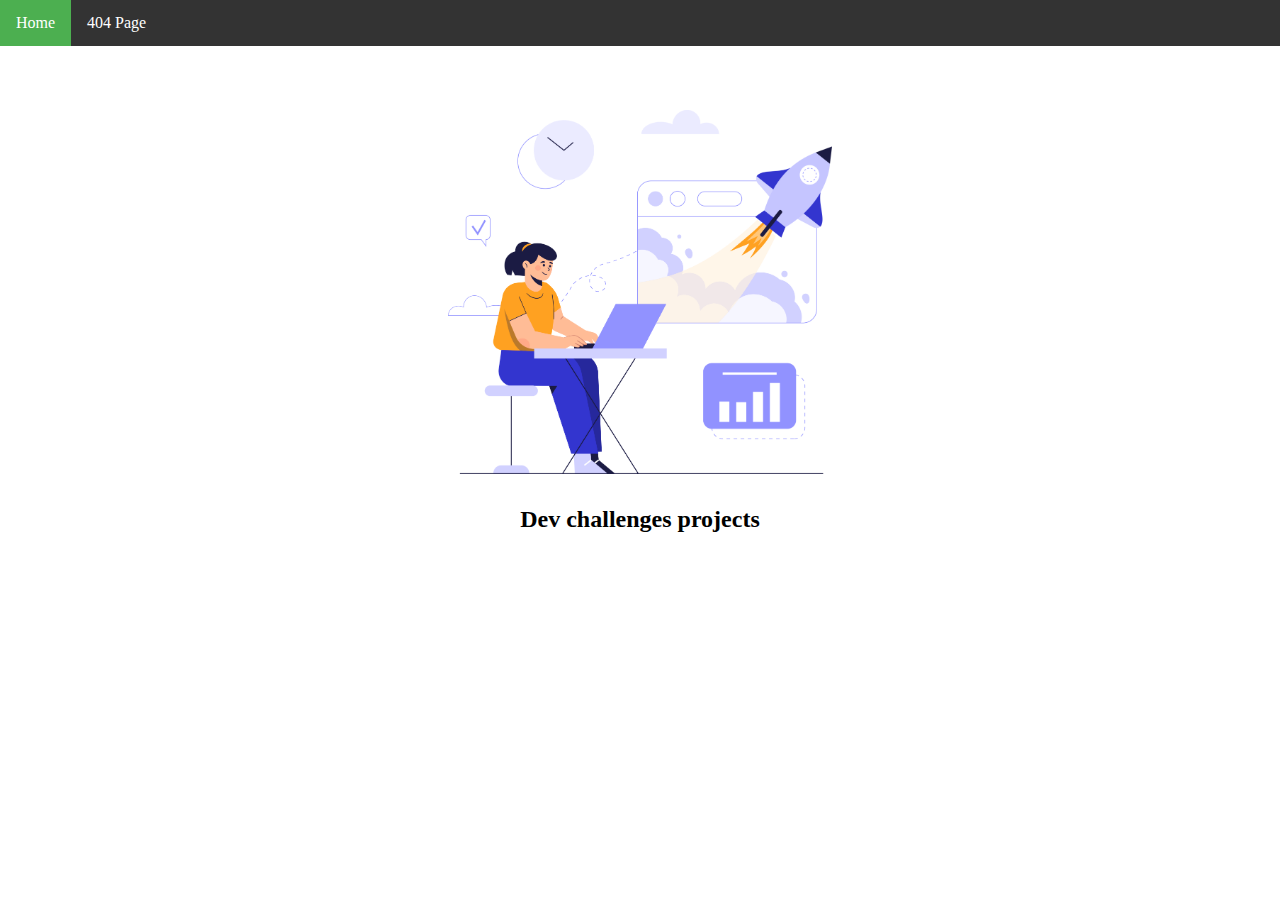
<file: index.html>
<!DOCTYPE html>
<html lang="en">

<head>
  <meta charset="UTF-8">
  <meta http-equiv="X-UA-Compatible" content="IE=edge">
  <meta name="viewport" content="width=device-width, initial-scale=1.0">
  <link rel="shortcut icon" href="assets/devchallenges.png">
  <link rel="stylesheet" href="https://cdnjs.cloudflare.com/ajax/libs/font-awesome/4.7.0/css/font-awesome.min.css">
  <link rel="stylesheet" href="styles/style.css">
  <title>devChallenges</title>
</head>

<body>

  <head>
    <nav>
      <ul class="nav-ul">
        <li><a class="active" href="#home">Home</a></li>
        <li><a href="404-page/index.html">404 Page</a></li>
      </ul>
    </nav>
  </head>
  <section>
    <img src="assets/puzzle.png" alt="Business vector created by jcomp - www.freepik.com">
    <h2>Dev challenges projects</h2>
    <footer>
      
    </footer>
  </section>
</body>

</html>
</file>
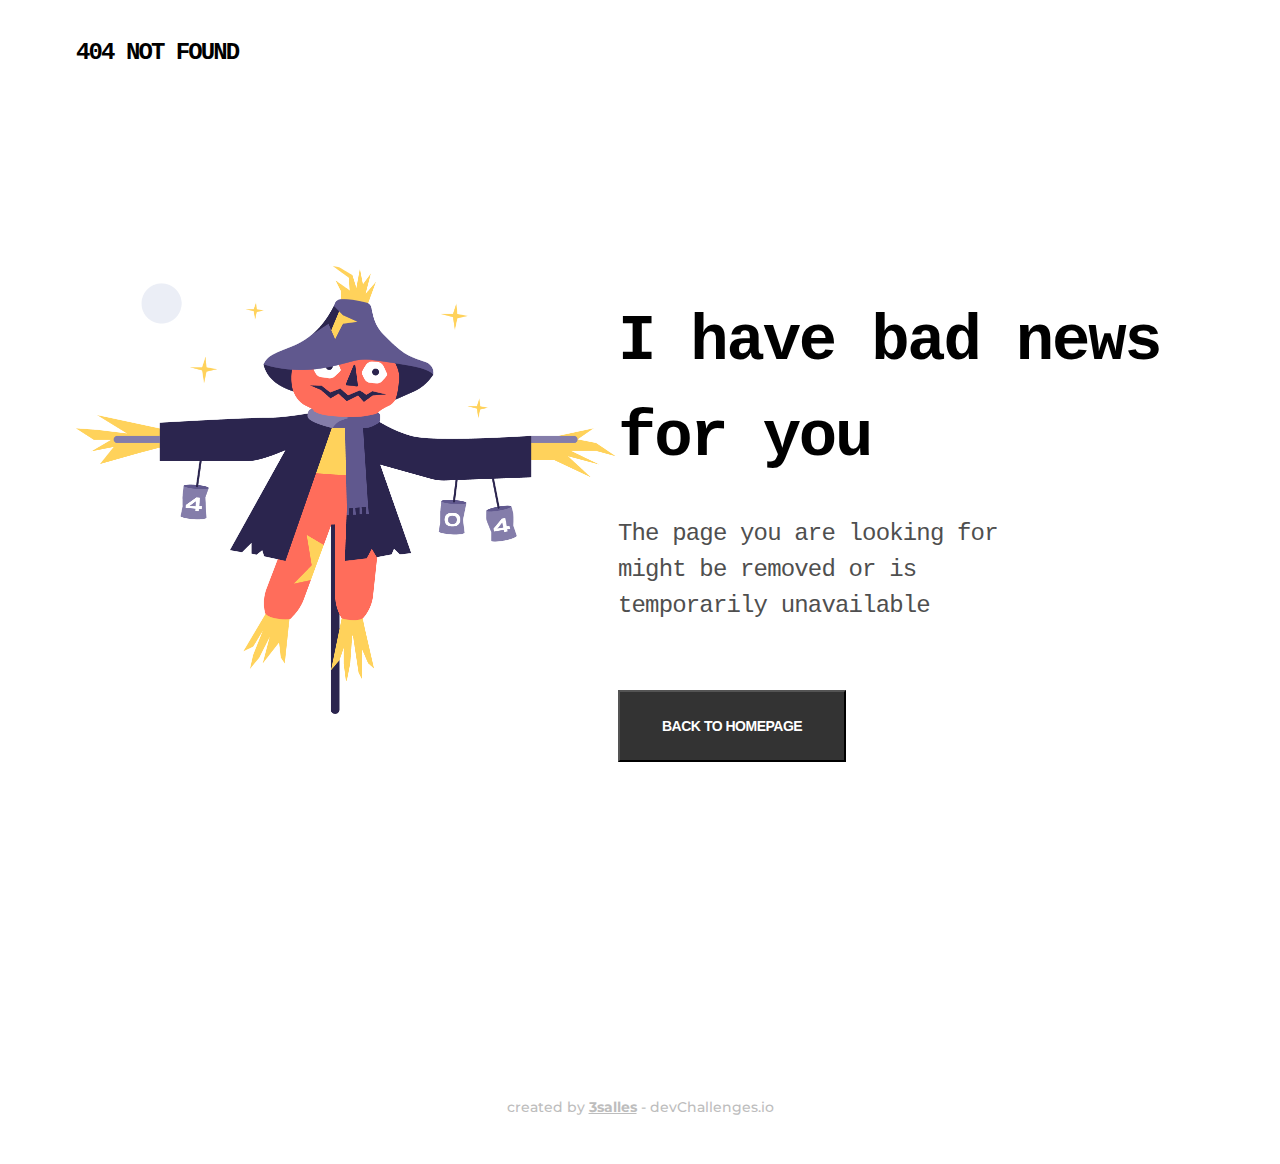
<file: 404-page/index.html>
<!DOCTYPE html>
<html lang="en">

<head>
  <meta charset="UTF-8">
  <meta http-equiv="X-UA-Compatible" content="IE=edge">
  <meta name="viewport" content="width=device-width, initial-scale=1.0">
  <title>Devchallenge | Page Not Found</title>
  <link rel="preconnect" href="https://fonts.gstatic.com">
  <link rel="preconnect" href="https://fonts.gstatic.com">
  <link href="https://fonts.googleapis.com/css2?family=Montserrat:wght@500&display=swap" rel="stylesheet">
  <link rel="stylesheet" href="style.css">
</head>

<body>
  <header>
    <h1>404 Not Found</h1>
  </header>
  <section>
    <div class="image">
      <img src="assets/scarecrow.png" alt="Scarecrow image">
    </div>
    <div class="content">
      <h2>I have bad news for you</h2>
      <p>The page you are looking for might be removed or is temporarily unavailable</p>
      <button>Back to homepage</button>
    </div>
  </section>
  <footer>
    created by <a href="https://github.com/3salles">3salles</a> - devChallenges.io
  </footer>
</body>

</html>
</file>
<file: 404-page/style.css>
:root{
  --primary-color: #FFFFFF;
  --button-color: #333333;
  --text-color: #4F4F4F;
  --footer-color: #BDBDBD;
}
* {
  margin: 0;
  padding: 0;
  box-sizing: border-box;
}
body {
  font-family: 'Space Mono', monospace;
  background: var(--primary-color);
  padding: 2.5rem 4.75rem 1.5rem;
}
h1 {
  font-family: 'Inconsolata', monospace;
  font-weight: bold;
  font-size: 1.5rem;
  line-height: 1.625rem;
  letter-spacing: -0.08em;
  text-transform: uppercase;
}
h2 {
  font-weight: bold;
  font-size: 4rem;
  line-height: 6rem;
  letter-spacing: -0.035em;
  width: 36.625rem;
}
section {
  display: flex;
  align-items: center;
  justify-content: space-between;
  margin: 12.5rem 0 19.25rem;
}
.image {
  display: flex;
  align-items: center;
  justify-content: center;
  margin-bottom: 4.75rem;
}
img {
  height: 28rem;
  width: 33.75rem;
}
p{
  color: #4F4F4F;
  font-size: 1.5rem;
  line-height: 2.25rem;
  letter-spacing: -0.035em;
  margin-top: 1.875rem;
  width: 23.75rem;
}
button {
  margin-top: 4.125rem;
  padding: 1.5rem 2.625rem;
  font-weight: bold;
  font-size: 0.875rem;
  line-height: 1.25rem;
  letter-spacing: -0.035em;
  text-transform: uppercase;
  color: var(--primary-color);
  background: var(--button-color);
}
button:hover{
  opacity: 0.8;
}
footer {
  position: relative;
  left: 0;
  bottom: 0;
  width: 100%;
  color: var(--footer-color);
  font-weight: 500;
  font-size: 0.875rem;
  line-height: 1.125rem;
  text-align: center;
  font-family: 'Montserrat', sans-serif;
  margin-bottom: 1.5rem;
}
a {
  font-weight: bold;
  color: var(--footer-color);
}

@media screen and (max-width: 768px) {
  body {
    padding: 1.25rem 1.5rem 1.5rem;
  }
  h2{
    font-size: 3rem;
    line-height: 4.375rem;
    width: 100%;
  }
  section{
    flex-direction: column;
    margin: 4rem 0 7.125rem;
  }
  img {
    height: 13.75rem;
    width: 17.875rem;
  }
  p{
    font-size: 1.125rem;
    line-height: 1.75rem;
    width: 100%;
  }
}
</file>
<file: styles/style.css>
@import url(https://cdnjs.cloudflare.com/ajax/libs/font-awesome/4.6.3/css/font-awesome.css);

* {
  margin: 0;
  padding: 0;
  box-sizing: border-box;
}
body{
  width: 100vw;
  height: 100vh;
}
section {
  width: 100%;
  display: flex;
  justify-content: center;
  align-items: center;
  flex-direction: column;
  margin: 64px 0;
}
img {
  width: 30%;
  height: 30%;
  margin-bottom: 32px;
}
nav ul {
  list-style-type: none;
  margin: 0;
  padding: 0;
  overflow: hidden;
  background-color: #333;
}

nav ul li {
  float: left;
}

nav li a {
  display: block;
  color: white;
  text-align: center;
  padding: 14px 16px;
  text-decoration: none;
}

nav ul li a:hover:not(.active) {
  background-color: #111;
}

.active {
  background-color: #4CAF50;
}
</file>
